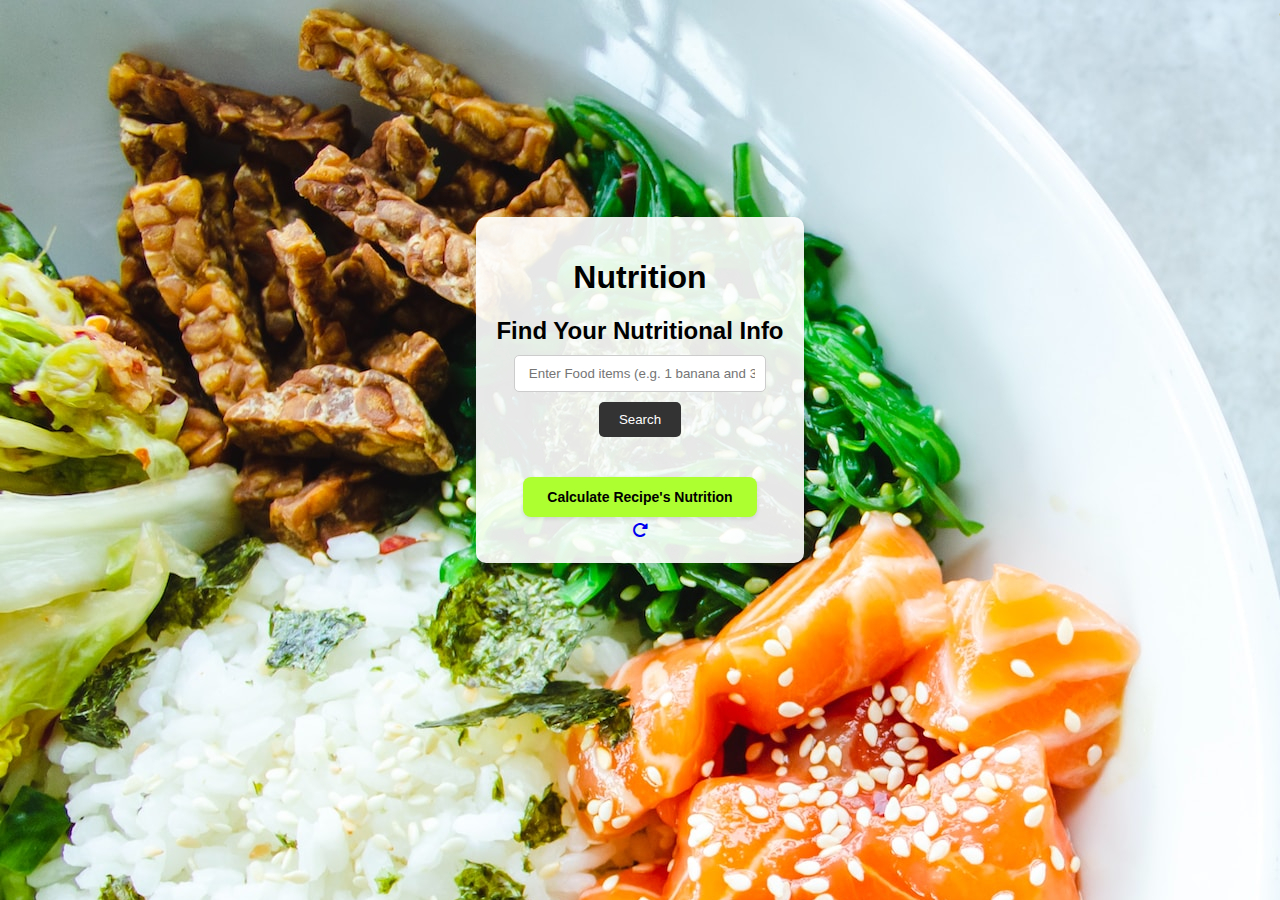
<file: index.html>
<!DOCTYPE html>
<html lang="en">
<head>
    <meta charset="UTF-8">
    <meta name="viewport" content="width=device-width, initial-scale=1.0">
    <link rel="stylesheet" href="styles.css">
    <link rel="stylesheet" href="https://cdnjs.cloudflare.com/ajax/libs/font-awesome/6.4.2/css/all.min.css">
    <title>Nutrition Site</title>
</head>
<body>
    <header>
        <div id="user" style="height: 5em; margin-left: 80em; margin-bottom:-10em; ">
        </div>
    </header>
    <div class="container">
        <main>
            <div class="search-box">
                <h1>Nutrition</h1>
                <h2>Find Your Nutritional Info</h2>
                <input id="foodInput" type="text" placeholder=" Enter Food items (e.g. 1 banana and 3 eggs).">
                <button id="searchButton">Search</button>
                <div id="nutritionInfo" style="display: flex; justify-content: center; flex-wrap: wrap;" ></div>
                <div>
                    <a id = "recipe" class="modern-link" href="./calc.html">Calculate Recipe's Nutrition</a>
                </div>
                <a href="./index.html"><i style="margin: 5px;" class="fa-sharp fa-solid fa-rotate-right fa-spin-pulse"></i></a>
            </div>
           
        </main>
    </div>
    <script src="./main.js"></script>
</body>
</html>
</file>
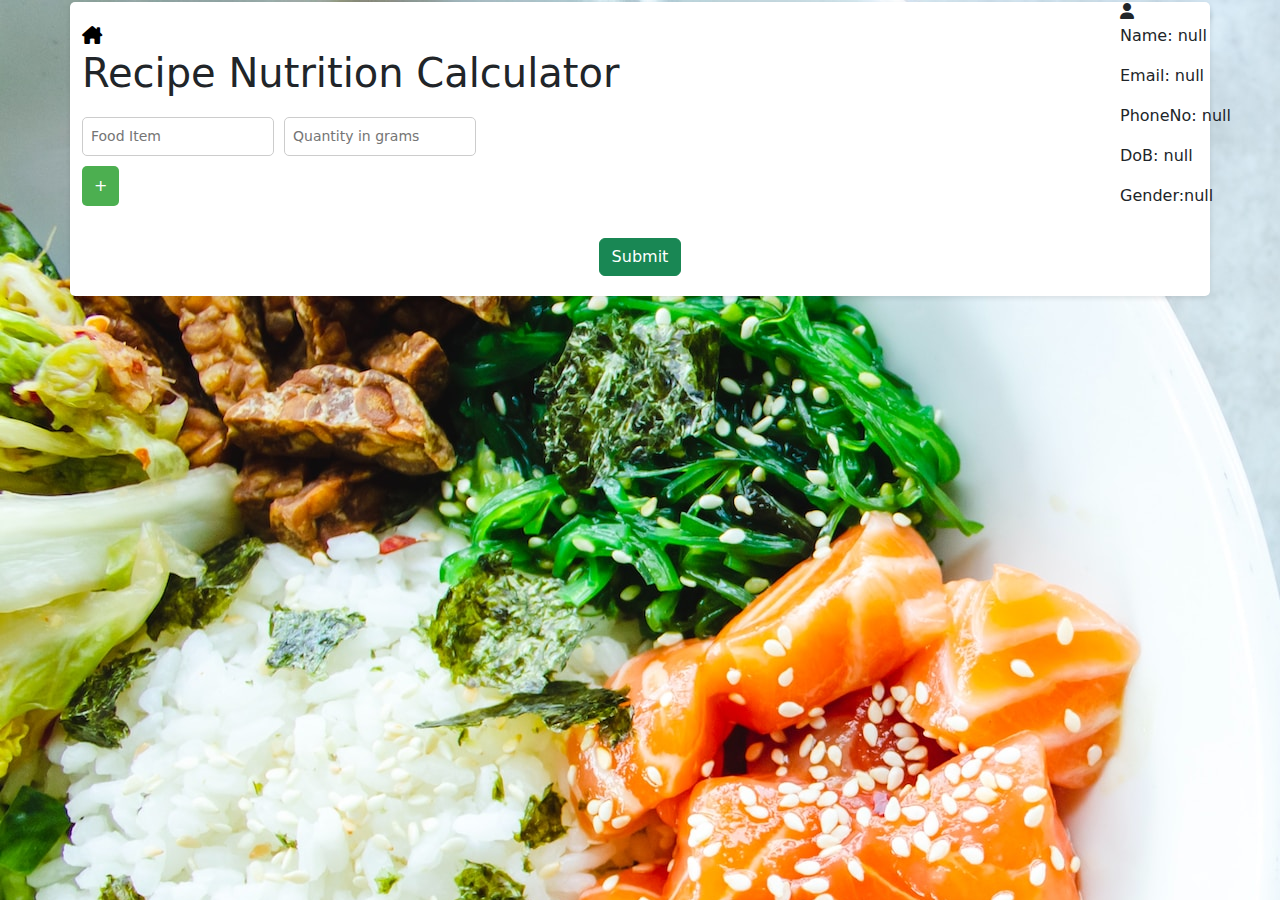
<file: calc.html>
<!DOCTYPE html>
<html lang="en">
<head>
<meta charset="UTF-8">
<meta name="viewport" content="width=device-width, initial-scale=1.0">
<title>Calculator</title>
<link rel="stylesheet" href="./calcstyles.css">
<link rel="stylesheet" href="https://cdnjs.cloudflare.com/ajax/libs/font-awesome/6.4.2/css/all.min.css">
<link rel = "stylesheet" href="https://cdn.jsdelivr.net/npm/bootstrap@5.2.3/dist/css/bootstrap.min.css">
</head>
<body>
    <div id="user" style="height: 5em; margin-left: 70em; margin-bottom:-8em; ">
    </div>
<div class="container">
  <a href="./index.html" style="font-size:large; color: black;"><i class="fa-solid fa-house-chimney"></i></a>
  <h1>Recipe Nutrition Calculator</h1>
  <div class="food-list">
    <div class="food-item">
      <input type="text" class="food-name" placeholder="Food Item">
      <input type="number" class="food-quantity" placeholder="Quantity in grams">
    </div>
  </div>
  <button class="add-button">+</button>
  <div id="nutribox"></div>
  <div class="d-flex justify-content-center align-items-center" style="margin-top: 2em;">
    <button class="submit-button btn btn-success">Submit</button>
    </div>
</div>

<script src="./calc.js"></script>
</body>
</html>
</file>
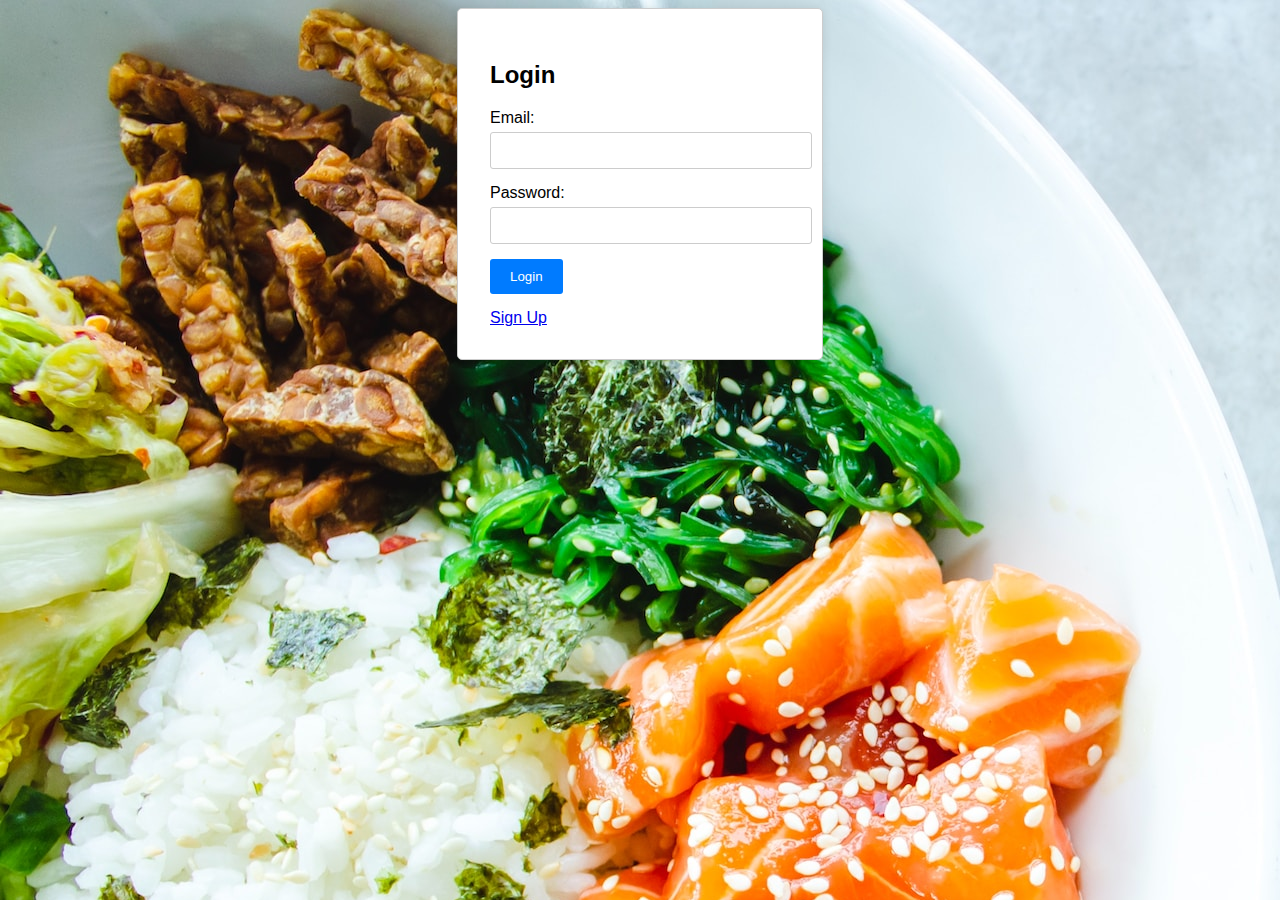
<file: login.html>
<!DOCTYPE html>
<html lang="en">
<head>
    <meta charset="UTF-8">
    <meta name="viewport" content="width=device-width, initial-scale=1.0">
    <title>Login Page</title>
    <link rel="stylesheet" href="./login.css">
</head>
<body>
    <div class="container" style="padding: 2em">
        <h2>Login</h2>
        <form action="login.php" method="post" id="loginForm">
            <div class="form-group">
                <label for="email">Email:</label>
                <input type="email" id="email" name="email" required>
            </div>
            <div class="form-group">
                <label for="password">Password:</label>
                <input type="password" id="password" name="password" required>
            </div>
            <div class="form-group">
                <input type="submit" id = "login" value="Login">
            </div>
        </form>
        <a href="./signup.html">Sign Up</a>
        <div id="warning"></div>
    </div>
    <script src="./auth.js"></script>
</body>
</html>
</file>
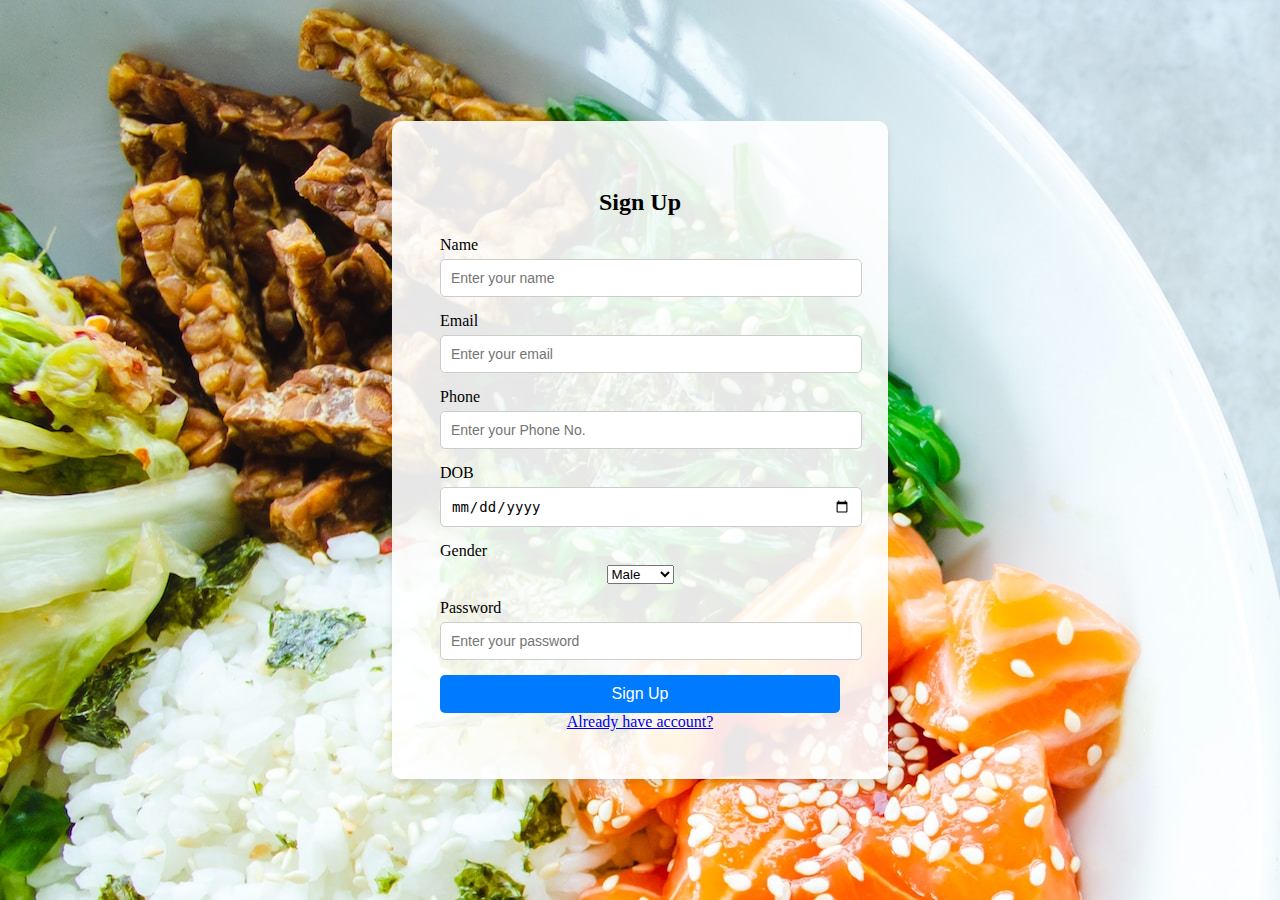
<file: Client/signup.html>
<!DOCTYPE html>
<html lang="en">
<head>
<meta charset="UTF-8">
<meta name="viewport" content="width=device-width, initial-scale=1.0">
<title>Sign Up and Sign In</title>
<link rel="stylesheet" href="./signup.css">
</head>
<body>
  <div class="container" id="my-div" style="padding: 3em;">
    <h2>Sign Up</h2>
    <form>
      <div class="form-group">
        <label for="signup-name">Name</label>
        <input type="text" id="signup-name" placeholder="Enter your name" required>
      </div>
      <div class="form-group">
        <label >Email</label>
        <input type="email" id="email" placeholder="Enter your email" required>
      </div>
      <div class="form-group">
        <label>Phone</label>
        <input type="number" id="phoneno" placeholder="Enter your Phone No." pattern="[0-9]{10,}"required>
        <div id = "phonediv"></div>
      </div>
      <div class="form-group">
        <label>DOB</label>
        <input type="date" id="dob" placeholder="Enter your date of birth" required>
      </div>
      <div class="form-group">
        <label >Gender</label>
        <select id="gender" name="gender">
          <option value="M">Male</option>
          <option value="F">Female</option>
      </select>
      </div>
      <div class="form-group">
        <label>Password</label>
        <input type="password" id="signup-password" placeholder="Enter your password" required>
        <div id="pwddiv"></div>
      </div>

      <div class="form-button">
        <button type="submit" id="signup">Sign Up</button>
      </div>
    </form>
    <a href="./login.html">Already have account?</a>
    <div id="notify">

    </div>
  </div>

  <script src="./sign.js"></script>
</body>
</html>
</file>
<file: styles.css>
body {
    margin: 0;
    padding: 0;
    font-family: Arial, sans-serif;
    background-image: url(./assets/bg.jpg);
}

.container {
    background-size: cover;
    background-position: center;
    height: 100vh;
    display: flex;
    flex-direction: column;
    justify-content: center;
    align-items: center;
}

header {
    text-align: center;
    margin-bottom: 20px;
}

.search-box {
    background-color: rgba(255, 255, 255, 0.9);
    padding: 20px;
    border-radius: 10px;
    text-align: center;
    box-shadow: 0 2px 4px rgba(0, 0, 0, 0.1);
}

.search-box h2 {
    font-size: 24px;
    margin-bottom: 10px;
}

.search-box input[type="text"] {
    width: 80%;
    padding: 10px;
    border: 1px solid #ccc;
    border-radius: 5px;
}

.search-box button {
    background-color: #333;
    color: #fff;
    padding: 10px 20px;
    border: none;
    border-radius: 5px;
    cursor: pointer;
    margin-top: 10px;
    transition: background-color 0.3s ease;
}

.search-box button:hover {
    background-color: #555;
}
#nutritionInfo{
    padding: 20px;
    border-radius: 10px;
    text-align: center;

}
#nutri-box{
    background-color: rgba(255, 255, 255, 0.9);
    padding: 20px;
    border-radius: 10px;
    box-shadow: 0 2px 4px rgba(0, 0, 0, 0.1);
}
#recipe {
    text-decoration: none;
    color: inherit;
  }
  
  .modern-link {
    display: inline-block;
    padding: 12px 24px;
    background-color: greenyellow; 
    color: #fff;
    border-radius: 8px;
    font-size: 14px;
    font-weight: bold;
    transition: background-color 0.3s ease, transform 0.2s ease;
    box-shadow: 0 2px 4px rgba(0, 0, 0, 0.1);
  }
  
  .modern-link:hover {
    background-color: rgb(149, 231, 27); 
    transform: scale(1.05);
  }
</file>
<file: calcstyles.css>
body {
    font-family: Arial, sans-serif;
    margin: 0;
    padding: 0;
    background-color: #f7f7f7;
    background-image: url(./assets/bg.jpg);
  }
  
  .container {
    max-width: 600px;
    margin: 50px auto;
    padding: 20px;
    background-color: #fff;
    border-radius: 5px;
    box-shadow: 0 2px 5px rgba(0, 0, 0, 0.1);
  }
  
  .food-list {
    margin-top: 20px;
  }
  
  .food-item {
    display: flex;
    align-items: center;
    margin-bottom: 10px;
  }
  
  .food-name,
  .food-quantity {
    padding: 8px;
    margin-right: 10px;
    border: 1px solid #ccc;
    border-radius: 5px;
    font-size: 14px;
  }
  
  .add-button {
    background-color: #4caf50;
    color: #fff;
    border: none;
    border-radius: 5px;
    padding: 8px 12px;
    cursor: pointer;
  }
  #nutri-box{
    background-color: rgba(255, 255, 255, 0.9);
    padding: 20px;
    border-radius: 10px;
    box-shadow: 0 2px 4px rgba(0, 0, 0, 0.1);
}  
h1{
    font-weight: 400;
}
</file>
<file: login.css>
body {
    font-family: Arial, sans-serif;
    background-image: url(./assets/bg.jpg);
}
.container {
    width: 300px;
    margin: 0 auto;
    padding: 20px;
    border: 1px solid #ccc;
    border-radius: 5px;
    box-shadow: 0 0 10px rgba(0, 0, 0, 0.1);
    font-family: Arial, sans-serif;
    background-color: white;
}
.form-group {
    margin-bottom: 15px;
}
label {
    display: block;
    margin-bottom: 5px;
}
input[type="email"],
input[type="password"] {
    width: 100%;
    padding: 10px;
    border: 1px solid #ccc;
    border-radius: 3px;
}
input[type="submit"] {
    background-color: #007BFF;
    color: white;
    border: none;
    padding: 10px 20px;
    border-radius: 3px;
    cursor: pointer;
}
input[type="submit"]:hover {
    background-color: #0056b3;
}
</file>
<file: Client/signup.css>
body {
    margin: 0;
    padding: 0;
    display: flex;
    justify-content: center;
    align-items: center;
    min-height: 100vh;
    background-color: #f0f0f0;
    background-image: url(./assets/bg.jpg);
  }
  
  .container {
    width: 400px;
    padding: 20px;
    background-color: rgba(255, 255, 255, 0.9);
    border-radius: 10px;
    box-shadow: 0 4px 6px rgba(0, 0, 0, 0.1);
    margin: 15px;
    text-align: center;
  }
  
  .form-group {
    margin-bottom: 15px;
  }
  
  .form-group label {
    font-size: 16px;
    display: block;
    margin-bottom: 5px;
    text-align: left;
  }
  
  .form-group input {
    width: 100%;
    padding: 10px;
    border: 1px solid #ccc;
    border-radius: 5px;
    font-size: 14px;
  }
  
  .form-button button {
    width: 100%;
    padding: 10px;
    background-color: #007bff;
    color: #fff;
    border: none;
    border-radius: 5px;
    font-size: 16px;
    cursor: pointer;
  }
</file>
